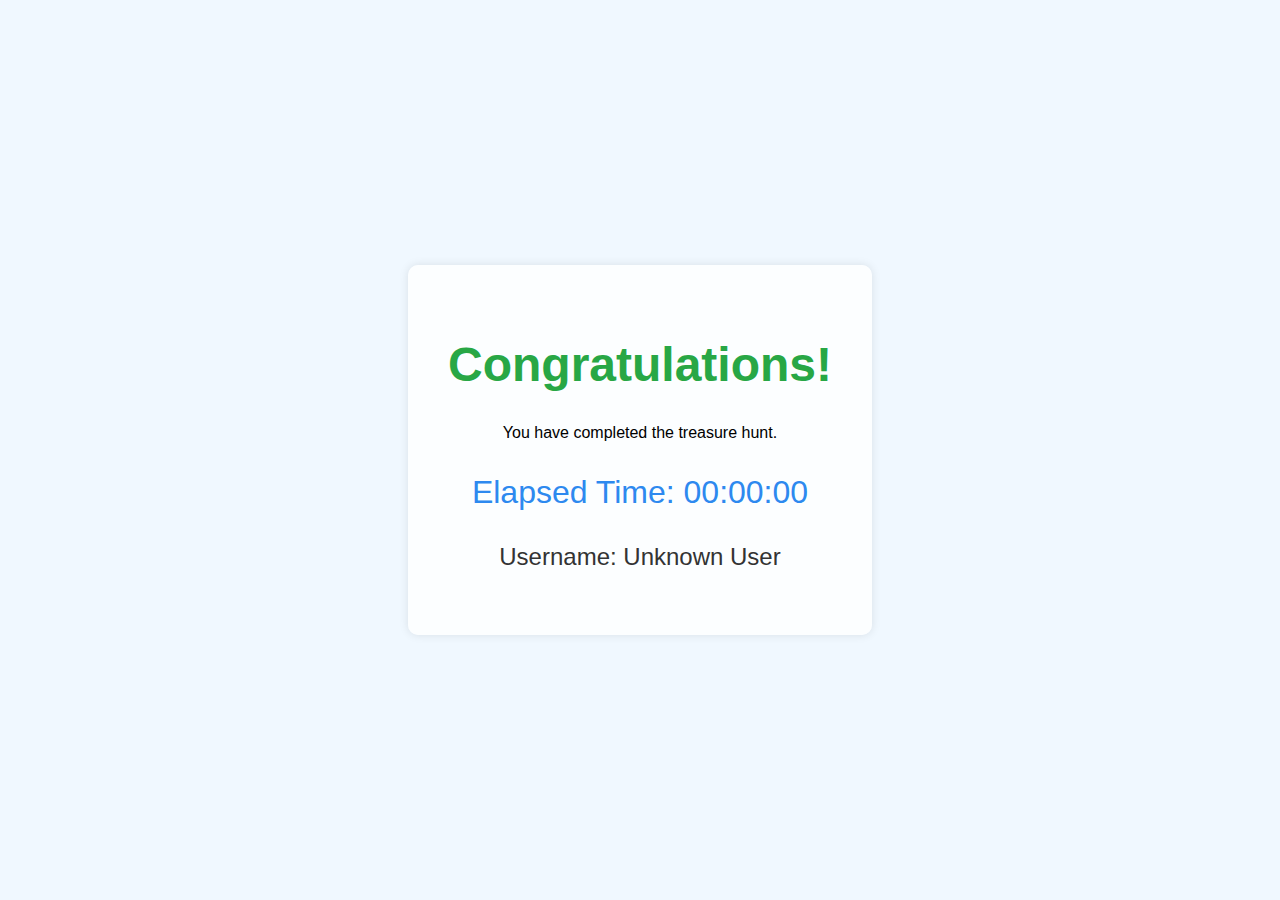
<file: final Page.html>
<!DOCTYPE html>
<html lang="en">
<head>
    <meta charset="UTF-8">
    <meta name="viewport" content="width=device-width, initial-scale=1.0">
    <title>Treasure Hunt Completed</title>
    <style>
        body {
            font-family: Arial, sans-serif;
            display: flex;
            justify-content: center;
            align-items: center;
            height: 100vh;
            margin: 0;
            background-color: #f0f8ff;
        }
        .container {
            text-align: center;
            background-color: rgba(255, 255, 255, 0.8);
            padding: 40px;
            border-radius: 10px;
            box-shadow: 0 0 10px rgba(0, 0, 0, 0.1);
        }
        h1 {
            font-size: 3rem;
            color: #28a745;
        }
        #elapsed-time {
            font-size: 2rem;
            color: #2d89ef;
        }
        #username {
            font-size: 1.5rem;
            color: #333;
        }
    </style>
</head>
<body>
    <div class="container">
        <h1>Congratulations!</h1>
        <p>You have completed the treasure hunt.</p>
        <p id="elapsed-time">Elapsed Time: 00:00:00</p>
        <p id="username">Username: </p>
    </div>
    <script>
        // Retrieve the login time and username from sessionStorage
        const loginTime = sessionStorage.getItem('loginTime');
        const username = sessionStorage.getItem('username') || 'Unknown User';

        // Calculate the elapsed time
        const elapsedTime = loginTime ? Math.floor((Date.now() - loginTime) / 1000) : 0;

        // Function to format time as HH:MM:SS
        function formatTime(seconds) {
            const hrs = String(Math.floor(seconds / 3600)).padStart(2, '0');
            const mins = String(Math.floor((seconds % 3600) / 60)).padStart(2, '0');
            const secs = String(seconds % 60).padStart(2, '0');
            return `${hrs}:${mins}:${secs}`;
        }

        document.getElementById('elapsed-time').textContent = `Elapsed Time: ${formatTime(elapsedTime)}`;
        document.getElementById('username').textContent = `Username: ${username}`;
    </script>
</body>
</html>
</file>
